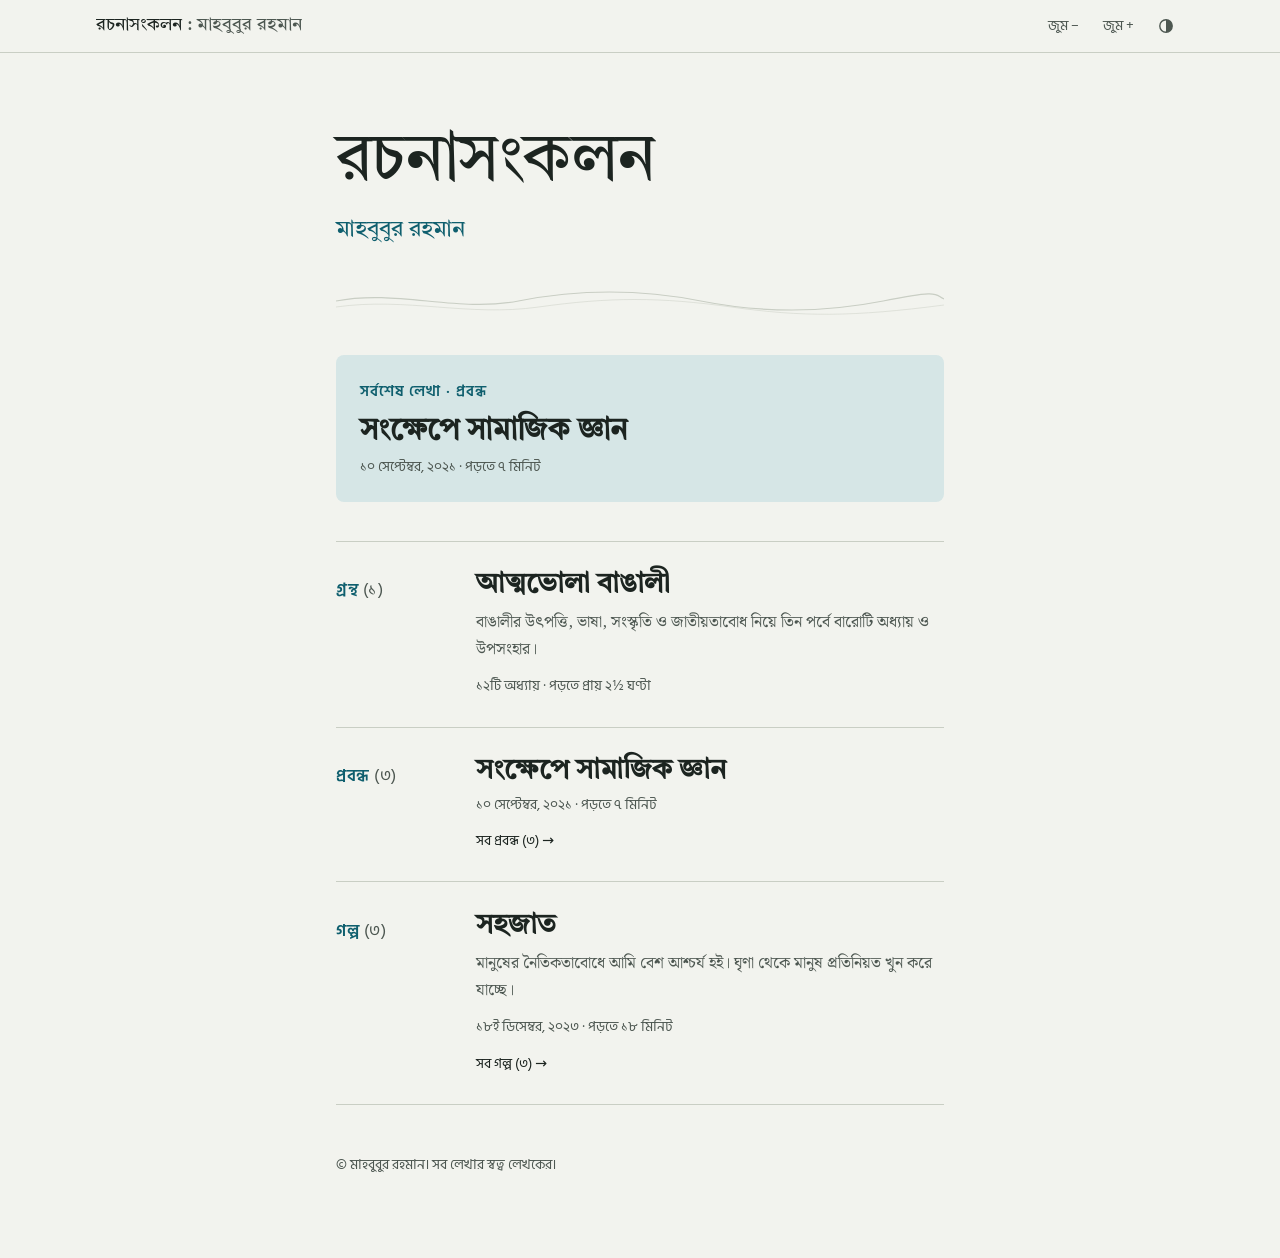
<file: index.html>
<!doctype html>
<html lang="bn">
<head>
<meta charset="utf-8">
<meta name="viewport" content="width=device-width,initial-scale=1,viewport-fit=cover">
<title>রচনাসংকলন : মাহবুবুর রহমান</title>
<meta name="claude:viewport-fit-sides" content="cover">
<link rel="icon" href="favicon.ico" sizes="any">
<link rel="icon" type="image/png" sizes="32x32" href="favicon-32.png">
<link rel="apple-touch-icon" href="apple-touch-icon.png">
<link rel="manifest" href="manifest.webmanifest">
<meta name="theme-color" content="#0f5f6e">
<meta name="description" content="মাহবুবুর রহমানের গ্রন্থ, প্রবন্ধ ও গল্প — অনলাইনে পড়ুন।">
<link rel="preconnect" href="https://fonts.googleapis.com">
<link rel="preconnect" href="https://fonts.gstatic.com" crossorigin>
<link rel="stylesheet" href="https://fonts.googleapis.com/css2?family=Tiro+Bangla:ital@0;1&family=Noto+Serif+Bengali:wght@400;600&family=Hind+Siliguri:wght@400;500;600&display=swap">
<link rel="stylesheet" href="site.css">
<style>
.loading{max-width:var(--measure);margin:4rem auto;font-family:var(--f-ui);color:var(--ink-soft)}
.pdfpages{display:grid;gap:14px;margin-top:1rem}
.pdfpages canvas{display:block;width:100%;height:auto;background:#fff;box-shadow:0 0 0 1px var(--rule)}
.pdfpages .ph{aspect-ratio:1/1.414;max-width:100%;background:var(--paper-2);display:grid;place-items:center;font-family:var(--f-ui);color:var(--ink-soft);font-size:.85rem}
.authorlink{font-family:var(--f-ui);font-size:.9rem;align-self:center;padding:4px 10px;border:1px solid var(--rule);border-radius:6px;text-decoration:none;color:var(--accent);margin-right:4px;white-space:nowrap}
.authorlink:hover{border-color:var(--accent)}
.pdflink{font-family:var(--f-ui);font-size:.95rem}
.reading img{max-width:100%;height:auto}
.reading blockquote{margin:1.6em 0;padding-left:1.3em;border-left:3px solid var(--accent);font-family:var(--f-display)}
.reading table{border-collapse:collapse;max-width:100%}
.reading td,.reading th{border:1px solid var(--rule);padding:.3em .6em}
.latest{max-width:var(--measure);margin:0 auto 2.4rem;background:var(--accent-soft);border-radius:8px;padding:1.4rem 1.5rem 1.3rem}
.latest a{text-decoration:none;color:inherit;display:block;margin-top:.35rem}
.latest .wt{font-family:var(--f-display);font-size:1.9rem;line-height:1.3;margin:0}
.latest a:hover .wt{color:var(--accent)}
.latest .wd{margin:.35rem 0 .5rem;color:var(--ink-soft);line-height:1.7}
.latest .wm{font-family:var(--f-ui);font-size:.85rem;color:var(--ink-soft)}
.works.cats a{display:block;padding:0}
.works.cats li{display:grid;grid-template-columns:7.5rem minmax(0,1fr);gap:4px 20px;padding:1.6rem 0}
.works.cats a.cat{color:var(--accent);padding-top:.45rem;text-decoration:none;align-self:start}
.works.cats a.cat:hover{text-decoration:underline}
.works.cats .cnt{color:var(--ink-soft);font-weight:400}
.works.cats a.wlink{display:block;padding:0;text-decoration:none;color:inherit}
.works.cats a.wlink:hover .wt{color:var(--accent)}
.works.cats .more{display:inline-block;margin-top:.55rem;font-family:var(--f-ui);font-size:.9rem}
@media (max-width:520px){.works.cats li{grid-template-columns:1fr}}
.crumb{font-family:var(--f-ui);font-size:.9rem;text-decoration:none}
.catlist{list-style:none;margin:0;padding:0;border-top:1px solid var(--rule)}
.catlist li{border-bottom:1px solid var(--rule)}
.catlist a{display:block;padding:1.4rem 0;text-decoration:none;color:inherit}
.catlist .wt{font-family:var(--f-display);font-size:1.6rem;line-height:1.3;margin:0}
.catlist a:hover .wt{color:var(--accent)}
.catlist .wd{margin:.35rem 0 .5rem;color:var(--ink-soft);line-height:1.7}
.catlist .wm{font-family:var(--f-ui);font-size:.85rem;color:var(--ink-soft)}
</style>

</head>
<body>
<header class="top wrap">
  <div class="bar">
    <a class="brand" href="#home">রচনাসংকলন <span>: মাহবুবুর রহমান</span></a>
    <div class="tools">
      <a id="authorlink" class="authorlink" href="lekhok.html" hidden>লেখক</a>
      <button type="button" id="fs-down" aria-label="লেখা ছোট করুন">জুম −</button>
      <button type="button" id="fs-up" aria-label="লেখা বড় করুন">জুম +</button>
      <button type="button" id="theme" aria-label="আলো বা অন্ধকার রং"><svg width="16" height="16" viewBox="0 0 16 16" aria-hidden="true" style="display:block"><circle cx="8" cy="8" r="6.2" fill="none" stroke="currentColor" stroke-width="1.4"/><path d="M8 1.8a6.2 6.2 0 0 1 0 12.4z" fill="currentColor"/></svg></button>
    </div>
  </div>
  <div class="progress" id="progress"></div>
</header>
<main id="app" class="wrap"><p class="loading">লোড হচ্ছে…</p></main>

<script>
(function(){
const app = document.getElementById('app');
const store = {get(k){try{return localStorage.getItem(k)}catch(e){return null}}, set(k,v){try{localStorage.setItem(k,v)}catch(e){}}};
const esc = s => String(s??'').replace(/[&<>"]/g, c=>({'&':'&amp;','<':'&lt;','>':'&gt;','"':'&quot;'}[c]));
const AUTHOR = 'মাহবুবুর রহমান';
let WORKS = null; const cache = {};
async function getJSON(p){const r = await fetch(p, {cache:'no-cache'}); if(!r.ok) throw new Error(p+' '+r.status); return r.json();}
async function works(){ if(!WORKS) WORKS = (await getJSON('works.json')).works; return WORKS; }
async function work(id){ if(!cache[id]) cache[id] = await getJSON(id+'.json'); return cache[id]; }

const delta = '<svg class="delta" viewBox="0 0 600 28" preserveAspectRatio="none" aria-hidden="true"><path d="M0 14 C60 2 120 26 180 14 S300 2 360 14 S480 26 540 14 S590 8 600 12" fill="none" stroke="currentColor" stroke-width="1.2"/><path d="M0 20 C70 10 130 30 200 20 S320 10 390 20 S510 30 600 18" fill="none" stroke="currentColor" stroke-width=".8" opacity=".6"/></svg>';

const BN = n => String(n).replace(/[0-9]/g, d=>'০১২৩৪৫৬৭৮৯'[d]);
const KINDS = [['গ্রন্থ','granth','সব গ্রন্থ'],['প্রবন্ধ','probondho','সব প্রবন্ধ'],['গল্প','golpo','সব গল্প'],['কবিতা','kobita','সব কবিতা'],['স্মৃতিকথা','smritikotha','সব স্মৃতিকথা'],['অন্যান্য','onyanyo','অন্যান্য সব লেখা']];
function cats(W){
  const order = KINDS.map(k=>k[0]); const seen = [];
  W.forEach(w=>{ if(!seen.includes(w.kind)) seen.push(w.kind); });
  seen.sort((a,b)=>(order.indexOf(a)<0?99:order.indexOf(a))-(order.indexOf(b)<0?99:order.indexOf(b)));
  return seen.map((k,i)=>{ const f=KINDS.find(x=>x[0]===k); return {kind:k, token:'cat-'+(f?f[1]:'k'+i), all:f?f[2]:'সব '+k, items:W.filter(w=>w.kind===k)}; });
}
function catOf(W,kind){ return cats(W).find(c=>c.kind===kind); }
async function home(){
  document.title = 'রচনাসংকলন : ' + AUTHOR;
  const W = await works(); const C = cats(W); const L = W[0];
  app.innerHTML = `<section class="mast"><h1>রচনাসংকলন</h1><p class="by">${AUTHOR}</p>${delta}</section>
  ${L?`<section class="latest"><span class="label">সর্বশেষ লেখা · ${esc(L.kind)}</span><a href="#${L.id}"><h2 class="wt">${esc(L.title)}</h2>${L.desc?`<p class="wd">${esc(L.desc)}</p>`:''}<span class="wm">${esc(L.meta||'')}</span></a></section>`:''}
  <ul class="works cats">${C.map(c=>{const w=c.items[0];return `<li><a class="label cat" href="#${c.token}">${esc(c.kind)} <span class="cnt">(${BN(c.items.length)})</span></a><div class="body"><a class="wlink" href="#${w.id}"><h2 class="wt">${esc(w.title)}</h2>${w.desc?`<p class="wd">${esc(w.desc)}</p>`:''}<span class="wm">${esc(w.meta||'')}</span></a>${c.items.length>1?`<a class="more" href="#${c.token}">${esc(c.all)} (${BN(c.items.length)}) →</a>`:''}</div></li>`}).join('')}</ul>
  <p class="foot">© ${AUTHOR}। সব লেখার স্বত্ব লেখকের।</p>`;
}
async function category(c){
  document.title = c.kind + ' · ' + AUTHOR;
  app.innerHTML = `<div class="col"><header class="head"><a class="crumb" href="#home">← প্রথম পাতা</a><h1>${esc(c.kind)}</h1><p class="meta">${BN(c.items.length)}টি লেখা · নতুন থেকে পুরনো</p></header>
  <ul class="catlist">${c.items.map(w=>`<li><a href="#${w.id}"><h2 class="wt">${esc(w.title)}</h2>${w.desc?`<p class="wd">${esc(w.desc)}</p>`:''}<span class="wm">${esc(w.meta||'')}</span></a></li>`).join('')}</ul></div>`;
}
function backLink(kind){ const c = WORKS && catOf(WORKS, kind); return c ? `<a href="#${c.token}"><small>← ${esc(c.all)}</small><span>${esc(c.kind)}</span></a>` : `<a href="#home"><small>← সব রচনা</small><span>প্রথম পাতা</span></a>`; }

/* ---- book ---- */
function chId(id,i){return id+'-'+(i+1)}
function tocHTML(id,B,cur){
  const ch = B.chapters; const used = new Set();
  let h = `<a class="tb" href="#${id}">${esc(B.title)}</a>`;
  (B.parts||[]).forEach(p=>{
    h += `<div class="pt">${esc(p.name)}${p.sub?' · '+esc(p.sub):''}</div><ol>`;
    p.chapters.forEach(i=>{used.add(i);h+=item(i)}); h += '</ol>';
  });
  const rest = ch.map((_,i)=>i).filter(i=>!used.has(i));
  if(rest.length) h += (B.parts&&B.parts.length?'<div class="pt">শেষাংশ</div>':'')+'<ol>'+rest.map(item).join('')+'</ol>';
  function item(i){const c=ch[i];const cid=chId(id,i);return `<li><a class="ch" href="#${cid}"${cid===cur?' aria-current="page"':''}><span class="n">${esc(c.num||'·')}</span><span>${esc(c.title)}</span></a></li>`}
  return h;
}
function cover(id,B){
  document.title = B.title + ' · ' + AUTHOR;
  const ch = B.chapters; const used = new Set();
  const part = (name,sub,idx)=>`<section class="cpart">${name?`<h2>${esc(name)}</h2>`:''}${sub?`<h3>${esc(sub)}</h3>`:''}<ol>${idx.map(i=>{used.add(i);const c=ch[i];return `<li><a href="#${chId(id,i)}"><span class="cn">${esc(c.num||'·')}</span><span class="ct">${esc(c.title)}</span><span class="cm">${esc(c.mins)} মিনিট</span></a></li>`}).join('')}</ol></section>`;
  let parts = (B.parts||[]).map(p=>part(p.name,p.sub,p.chapters)).join('');
  const rest = ch.map((_,i)=>i).filter(i=>!used.has(i));
  if(rest.length) parts += part(B.parts&&B.parts.length?'শেষাংশ':'', B.parts&&B.parts.length?'':'সূচিপত্র', rest);
  app.innerHTML = `<div class="col cover">${(()=>{const c=catOf(WORKS,B.kind||'গ্রন্থ');return c?`<a class="crumb" href="#${c.token}">← ${esc(c.all)}</a><br>`:''})()}<span class="label">${esc(B.kind||'গ্রন্থ')}</span><h1>${esc(B.title)}</h1><p class="by">${AUTHOR}</p>
  ${B.img?`<figure class="lead-img"><img src="${esc(B.img)}" alt=""></figure>`:''}
  <a class="btn" href="#${chId(id,0)}">পড়া শুরু করুন</a><div class="cparts">${parts}</div></div>`;
}
function chapter(id,B,i){
  const ch = B.chapters; const c = ch[i]; const cur = chId(id,i);
  document.title = c.title + ' · ' + B.title;
  const prev = i>0, next = i<ch.length-1;
  const eyebrow = c.num ? `অধ্যায় ${esc(c.num)}` : (B.parts&&B.parts.length?'শেষাংশ':'');
  const partLine = c.part ? `<span class="label">${esc(c.part.name)}${c.part.sub?' · '+esc(c.part.sub):''}</span><br>` : '';
  app.innerHTML = `<div class="bookgrid"><nav class="toc" aria-label="সূচিপত্র">${tocHTML(id,B,cur)}</nav>
  <article class="col" style="max-width:var(--measure);margin:0">
    <details class="toc-mobile"><summary>সূচিপত্র · ${esc(B.title)}</summary><nav class="toc">${tocHTML(id,B,cur)}</nav></details>
    <header class="head">${partLine}${eyebrow?`<span class="label" style="color:var(--ink-soft)">${eyebrow}</span>`:''}<h1>${esc(c.title)}</h1>${c.sub?`<p class="sub">${esc(c.sub)}</p>`:''}<p class="meta">পড়তে প্রায় ${esc(c.mins)} মিনিট</p></header>
    <div class="reading">${c.html}</div>
    <nav class="pager" aria-label="অধ্যায়">${prev?`<a href="#${chId(id,i-1)}"><small>← আগের অধ্যায়</small><span>${esc(ch[i-1].title)}</span></a>`:`<a href="#${id}"><small>← সূচিপত্র</small><span>${esc(B.title)}</span></a>`}${next?`<a class="next" href="#${chId(id,i+1)}"><small>পরের অধ্যায় →</small><span>${esc(ch[i+1].title)}</span></a>`:`<a class="next" href="#${(catOf(WORKS,B.kind||'গ্রন্থ')||{token:'home'}).token}"><small>শেষ →</small><span>${esc((catOf(WORKS,B.kind||'গ্রন্থ')||{all:'প্রথম পাতা'}).all)}</span></a>`}</nav>
  </article></div>`;
}

/* ---- single piece ---- */
function piece(id,e){
  document.title = e.title + ' · ' + AUTHOR;
  app.innerHTML = `<article class="col"><header class="head"><span class="label">${esc(e.kind)}</span><h1>${esc(e.title)}</h1><p class="meta">${[e.date?esc(e.date):'', e.mins?`পড়তে ${esc(e.mins)} মিনিট`:''].filter(Boolean).join(' · ')}</p></header>
  ${e.img?`<figure class="lead-img"><img src="${esc(e.img)}" alt="${esc(e.alt||'')}"></figure>`:''}
  <div class="reading">${e.html}</div>
  ${e.date?`<p class="dateline">প্রথম প্রকাশ: ${esc(e.date)}${e.edited?` · সর্বশেষ সম্পাদনা: ${esc(e.edited)}`:''}</p>`:''}
  <nav class="pager">${backLink(e.kind)}</nav></article>`;
}

/* ---- PDF ---- */
const PDFJS = 'https://cdn.jsdelivr.net/npm/pdfjs-dist@3.11.174/build/';
function loadScript(src){return new Promise((ok,no)=>{const s=document.createElement('script');s.src=src;s.onload=ok;s.onerror=no;document.head.appendChild(s)})}
async function pdfLib(){
  if(!window.pdfjsLib){ await loadScript(PDFJS+'pdf.min.js'); await loadScript(PDFJS+'pdf.worker.min.js'); }
  return window.pdfjsLib;
}
async function pdfView(id,e){
  document.title = e.title + ' · ' + AUTHOR;
  app.innerHTML = `<article class="col"><header class="head"><span class="label">${esc(e.kind)}</span><h1>${esc(e.title)}</h1><p class="meta">${e.date?esc(e.date)+' · ':''}<a class="pdflink" href="${esc(e.pdf)}" target="_blank" rel="noopener">PDF ফাইলটি আলাদা খুলুন</a></p></header>
  <div class="pdfpages" id="pdfpages"><p class="loading" style="margin:1rem 0">পাতাগুলো লোড হচ্ছে…</p></div>
  <nav class="pager">${backLink(e.kind)}</nav></article>`;
  const box = document.getElementById('pdfpages');
  try{
    const lib = await pdfLib();
    const doc = await lib.getDocument(e.pdf).promise;
    box.innerHTML = '';
    const slots = [];
    for(let n=1;n<=doc.numPages;n++){const d=document.createElement('div');d.className='ph';d.textContent='পাতা '+n;d.dataset.n=n;box.appendChild(d);slots.push(d)}
    const render = async el=>{
      if(el.dataset.done) return; el.dataset.done=1;
      const page = await doc.getPage(+el.dataset.n);
      const w = box.clientWidth || 600; const vp1 = page.getViewport({scale:1});
      const scale = (w/vp1.width)*(window.devicePixelRatio||1); const vp = page.getViewport({scale});
      const c = document.createElement('canvas'); c.width=vp.width; c.height=vp.height; c.setAttribute('aria-label','পাতা '+el.dataset.n);
      await page.render({canvasContext:c.getContext('2d'),viewport:vp}).promise;
      el.replaceWith(c); progress();
    };
    const io = new IntersectionObserver(es=>es.forEach(x=>{if(x.isIntersecting){io.unobserve(x.target);render(x.target)}}),{rootMargin:'800px'});
    slots.forEach(s=>io.observe(s));
  }catch(err){ box.innerHTML = `<p class="loading" style="margin:1rem 0">PDF দেখানো গেল না। ওপরের লিংক থেকে ফাইলটি খুলুন।</p>`; }
}

async function route(){
  const h = decodeURIComponent((location.hash||'').slice(1)) || 'home';
  try{
    const W = await works();
    const cat = cats(W).find(c=>c.token===h);
    if(cat){ await category(cat); window.scrollTo(0,0); progress(); return; }
    const m = h.match(/^(.+)-(\d+)$/);
    const w = W.find(x=>x.id===h) || (m && W.find(x=>x.id===m[1]));
    if(!w || h==='home'){ await home(); }
    else {
      const d = await work(w.id);
      if(d.format==='book'){
        if(m && w.id===m[1] && d.chapters[+m[2]-1]) chapter(w.id,d,+m[2]-1); else cover(w.id,d);
      } else if(d.format==='pdf') await pdfView(w.id,d);
      else piece(w.id,d);
    }
  }catch(err){ app.innerHTML = '<p class="loading">লেখাটি লোড করা গেল না। একটু পরে আবার চেষ্টা করুন।</p>'; }
  window.scrollTo(0,0); progress();
}
window.addEventListener('hashchange', route);

/* reading tools */
const sizes = [1,1.06,1.12,1.2,1.3,1.42];
let fi = Math.min(sizes.length-1, Math.max(0, parseInt(store.get('fs')??'2',10)||2));
function applyFs(){document.documentElement.style.setProperty('--fs', sizes[fi]+'rem'); store.set('fs', fi)}
document.getElementById('fs-up').onclick=()=>{fi=Math.min(sizes.length-1,fi+1);applyFs()};
document.getElementById('fs-down').onclick=()=>{fi=Math.max(0,fi-1);applyFs()};
applyFs();
if(store.get('gh-token')) document.getElementById('authorlink').hidden=false;
const t0 = store.get('theme'); if(t0==='dark'||t0==='light') document.documentElement.setAttribute('data-theme',t0);
document.getElementById('theme').onclick=()=>{
  const isDark = document.documentElement.getAttribute('data-theme')==='dark' ||
    (!document.documentElement.getAttribute('data-theme') && matchMedia('(prefers-color-scheme: dark)').matches);
  const nt = isDark?'light':'dark'; document.documentElement.setAttribute('data-theme',nt); store.set('theme',nt);
};
const bar = document.getElementById('progress');
function progress(){const m=document.documentElement.scrollHeight-innerHeight;bar.style.width=(m>40?Math.min(100,scrollY/m*100):0)+'%'}
addEventListener('scroll',progress,{passive:true}); addEventListener('resize',progress);
route();
})();
</script>

</body>
</html>
</file>
<file: site.css>
/* Layout: one reading column like a printed page; the book gets a chapter list beside it on wide screens.
   Palette: river silt paper, deep alluvial ink, kingfisher-blue accent. */
:root{
  --paper:#f2f3ee; --paper-2:#e7e9e1; --ink:#1c2420; --ink-soft:#4d5751; --rule:#c9cec4;
  --accent:#0f5f6e; --accent-soft:#d6e6e6; --mark:#9a3b1f;
  --f-display:"Tiro Bangla","Noto Serif Bengali",serif;
  --f-body:"Noto Serif Bengali","Tiro Bangla",serif;
  --f-ui:"Hind Siliguri","Noto Sans Bengali",system-ui,sans-serif;
  --fs:1.12rem; --measure:38rem;
}
@media (prefers-color-scheme: dark){:root:not([data-theme="light"]){
  --paper:#141a17; --paper-2:#1c241f; --ink:#dfe5dd; --ink-soft:#a3ada5; --rule:#33403a;
  --accent:#7cc3cc; --accent-soft:#1f3a3e; --mark:#e39a7c; color-scheme:dark}}
:root[data-theme="dark"]{
  --paper:#141a17; --paper-2:#1c241f; --ink:#dfe5dd; --ink-soft:#a3ada5; --rule:#33403a;
  --accent:#7cc3cc; --accent-soft:#1f3a3e; --mark:#e39a7c; color-scheme:dark}
*{box-sizing:border-box}
html{scroll-behavior:smooth}
@media (prefers-reduced-motion:reduce){html{scroll-behavior:auto}*{transition:none!important;animation:none!important}}
body{background:var(--paper);color:var(--ink);font-family:var(--f-body);line-height:1.85;margin:0;
  -webkit-text-size-adjust:100%;text-rendering:optimizeLegibility}
body::before{content:"";position:fixed;inset:0 0 auto;height:env(safe-area-inset-top,0px);z-index:10;background:var(--paper)}
a{color:var(--accent);text-underline-offset:.2em}
a:focus-visible,button:focus-visible,summary:focus-visible{outline:2px solid var(--accent);outline-offset:3px;border-radius:3px}
.wrap{padding-left:max(16px,env(safe-area-inset-left,0px));padding-right:max(16px,env(safe-area-inset-right,0px))}

/* header */
.top{position:sticky;top:env(safe-area-inset-top,0px);z-index:5;background:var(--paper);border-bottom:1px solid var(--rule)}
.top .bar{max-width:68rem;margin:0 auto;display:flex;align-items:center;gap:12px;min-height:52px}
.brand{font-family:var(--f-display);font-size:1.15rem;color:var(--ink);text-decoration:none;white-space:nowrap;overflow:hidden;text-overflow:ellipsis;min-width:0}
.brand span{color:var(--ink-soft)}
@media (max-width:480px){.brand span{display:none}}
.tools{margin-left:auto;display:flex;gap:4px;flex-shrink:0}
.tools button{display:flex;align-items:center;font-family:var(--f-ui);font-size:.9rem;background:none;border:1px solid transparent;color:var(--ink-soft);
  border-radius:6px;padding:4px 9px;cursor:pointer;line-height:1.4}
.tools button:hover{border-color:var(--rule);color:var(--ink)}
.progress{position:absolute;left:0;bottom:-1px;height:2px;background:var(--accent);width:0;transition:width .1s linear}

main{padding-block:0 5rem}
.col{max-width:var(--measure);margin:0 auto}
.label{font-family:var(--f-ui);font-size:.92rem;letter-spacing:.06em;color:var(--accent);font-weight:600}

/* home */
.mast{max-width:var(--measure);margin:0 auto;padding-block:4.5rem 2.5rem}
.mast h1{font-family:var(--f-display);font-weight:400;font-size:clamp(2.8rem,11vw,4.2rem);line-height:1.1;margin:0 0 .6rem;letter-spacing:-.01em}
.mast .by{font-family:var(--f-display);font-size:clamp(1.25rem,4vw,1.45rem);color:var(--accent);margin:0}
.delta{display:block;width:100%;height:28px;margin:2.2rem 0 0;color:var(--rule)}
.works{max-width:var(--measure);margin:0 auto;list-style:none;padding:0;display:grid;gap:0}
.works li{border-top:1px solid var(--rule)}
.works li:last-child{border-bottom:1px solid var(--rule)}
.works a{display:grid;grid-template-columns:5.5rem 1fr;gap:4px 20px;padding:1.6rem 0;text-decoration:none;color:inherit}
.works a:hover .wt{color:var(--accent)}
.works .label{padding-top:.45rem;font-size:1.05rem;letter-spacing:.03em}
.works .wt{font-family:var(--f-display);font-size:1.75rem;line-height:1.3;margin:0;transition:color .15s}
.works .wd{margin:.35rem 0 .5rem;color:var(--ink-soft);font-size:1rem;line-height:1.7}
.works .wm{font-family:var(--f-ui);font-size:.85rem;color:var(--ink-soft);font-variant-numeric:tabular-nums}
.works .body{min-width:0}
@media (max-width:520px){.works a{grid-template-columns:1fr}.works .label{padding-top:0}}
.foot{max-width:var(--measure);margin:3rem auto 0;font-family:var(--f-ui);font-size:.85rem;color:var(--ink-soft)}

/* reading */
.reading{font-size:var(--fs)}
.reading p{margin:0 0 1.15em;text-align:left}
.reading h2{font-family:var(--f-display);font-weight:400;font-size:1.5em;line-height:1.35;margin:2.2em 0 .6em;text-wrap:balance}
.reading h3{font-family:var(--f-body);font-weight:600;font-size:1.05em;margin:1.8em 0 .4em}
.reading h2.refs-h{font-family:var(--f-ui);font-size:.95rem;font-weight:600;letter-spacing:.05em;color:var(--ink-soft);
  border-top:1px solid var(--rule);padding-top:1.6em;margin-top:3em}
.reading b{font-weight:600}
.quote{margin:1.8em 0;padding:0 0 0 1.4em;border-left:3px solid var(--accent)}
.quote blockquote{margin:0;font-family:var(--f-display);font-size:1.02em;line-height:1.85}
.quote blockquote p{text-align:left;margin-bottom:.6em}
.quote figcaption,.reading .cite{font-family:var(--f-ui);font-size:.82em;color:var(--ink-soft);text-align:left}
.quote figcaption::before,.reading .cite::before{content:"— "}
.verse{font-family:var(--f-display);font-style:italic;margin:1.8em 0 1.8em 1.4em;line-height:2}
.tablewrap{overflow-x:auto;margin:1.4em 0 1.8em}
table.evo{border-collapse:collapse;font-size:.95em;min-width:20rem}
table.evo th{font-family:var(--f-ui);font-weight:500;color:var(--ink-soft);text-align:left;padding:.35em 1.4em .35em 0;white-space:nowrap;font-size:.92em}
table.evo td{font-family:var(--f-display);padding:.35em 0}
table.evo tr{border-bottom:1px solid var(--rule)}
table.evo tr:last-child th,table.evo tr:last-child td{color:var(--accent)}
ol.refs{font-family:var(--f-ui);font-size:.86em;color:var(--ink-soft);padding-left:1.6em;line-height:1.6;margin:0 0 1em;overflow-wrap:anywhere}
ol.refs li{margin-bottom:.45em}
.note{font-family:var(--f-ui);font-size:.82em!important;color:var(--ink-soft);text-align:left!important;overflow-wrap:anywhere}
.endmark{text-align:center!important;font-family:var(--f-display);color:var(--ink-soft);margin:3em 0!important}
.dlg{text-align:left!important}
.aside{font-family:var(--f-ui);font-size:.85em;color:var(--ink-soft);text-align:left!important}

.head{padding-block:3.5rem 1.6rem}
.head h1{font-family:var(--f-display);font-weight:400;font-size:clamp(2.3rem,7vw,3.4rem);line-height:1.15;margin:.3rem 0 .5rem;text-wrap:balance}
.head .sub{font-family:var(--f-display);font-style:italic;color:var(--ink-soft);font-size:1.15rem;margin:0 0 .8rem;line-height:1.6}
.head .meta{font-family:var(--f-ui);font-size:.88rem;color:var(--ink-soft);margin:0}
.lead-img{margin:0 0 2.4rem}
.lead-img img{display:block;width:100%;height:auto;border-radius:3px}
.dateline{font-family:var(--f-ui);font-size:.82rem;color:var(--ink-soft);border-top:1px solid var(--rule);padding-top:1rem;margin-top:2.5rem}

/* book */
.bookgrid{max-width:68rem;margin:0 auto;display:grid;grid-template-columns:15rem minmax(0,1fr);gap:3.5rem}
.toc{position:sticky;top:calc(env(safe-area-inset-top,0px) + 68px);align-self:start;max-height:calc(100vh - 90px);overflow:auto;
  padding-block:2.6rem 2rem;font-family:var(--f-ui);font-size:.9rem;line-height:1.45}
.toc .tb{font-family:var(--f-display);font-size:1.15rem;color:var(--ink);text-decoration:none;display:block;margin-bottom:1rem}
.toc .pt{font-weight:600;color:var(--ink-soft);font-size:.78rem;letter-spacing:.05em;margin:1.2rem 0 .4rem}
.toc ol{list-style:none;padding:0;margin:0}
.toc a.ch{display:grid;grid-template-columns:1.6rem 1fr;gap:4px;padding:.32rem .5rem;margin-left:-.5rem;border-radius:5px;color:var(--ink);text-decoration:none}
.toc a.ch:hover{background:var(--paper-2)}
.toc a.ch[aria-current="page"]{background:var(--accent-soft);color:var(--ink)}
.toc a.ch .n{color:var(--ink-soft);font-variant-numeric:tabular-nums}
.toc-mobile{display:none}
@media (max-width:900px){
  .bookgrid{grid-template-columns:minmax(0,1fr);gap:0}
  .toc{display:none}
  .toc-mobile{display:block;max-width:var(--measure);margin:1.2rem auto 0;font-family:var(--f-ui);border:1px solid var(--rule);border-radius:6px}
  .toc-mobile summary{cursor:pointer;padding:.6rem .9rem;font-size:.92rem;color:var(--ink-soft)}
  .toc-mobile .toc{display:block;position:static;max-height:none;padding:0 .9rem 1rem}
}
.pager{display:grid;grid-template-columns:1fr 1fr;gap:16px;margin-top:3.5rem;border-top:1px solid var(--rule);padding-top:1.4rem;font-family:var(--f-ui)}
.pager a{text-decoration:none;color:var(--ink);display:block;min-width:0}
.pager a small{display:block;color:var(--ink-soft);font-size:.8rem}
.pager a span{font-family:var(--f-display);font-size:1.1rem;line-height:1.4}
.pager a:hover span{color:var(--accent)}
.pager .next{text-align:right;grid-column:2}
.cover{padding-block:3.5rem 1rem}
.cover h1{font-family:var(--f-display);font-weight:400;font-size:clamp(2.8rem,9vw,4.4rem);line-height:1.1;margin:.3rem 0 .6rem}
.cover .by{font-family:var(--f-ui);color:var(--ink-soft);margin:0 0 2.4rem}
.cparts{display:grid;gap:2rem}
.cpart h2{font-family:var(--f-ui);font-size:.85rem;letter-spacing:.05em;color:var(--accent);margin:0 0 .2rem;font-weight:600}
.cpart h3{font-family:var(--f-display);font-weight:400;font-size:1.35rem;margin:0 0 .6rem}
.cpart ol{list-style:none;margin:0;padding:0;border-top:1px solid var(--rule)}
.cpart li{border-bottom:1px solid var(--rule)}
.cpart a{display:grid;grid-template-columns:2rem 1fr auto;gap:10px;padding:.7rem 0;text-decoration:none;color:var(--ink);align-items:baseline}
.cpart a:hover .ct{color:var(--accent)}
.cpart .cn{font-family:var(--f-ui);color:var(--ink-soft);font-variant-numeric:tabular-nums}
.cpart .ct{font-family:var(--f-display);font-size:1.12rem;line-height:1.45;min-width:0}
.cpart .cm{font-family:var(--f-ui);font-size:.8rem;color:var(--ink-soft);white-space:nowrap}
.btn{display:inline-block;font-family:var(--f-ui);background:var(--accent);color:var(--paper);text-decoration:none;padding:.55rem 1.1rem;border-radius:5px;margin-bottom:2.6rem}
</file>
